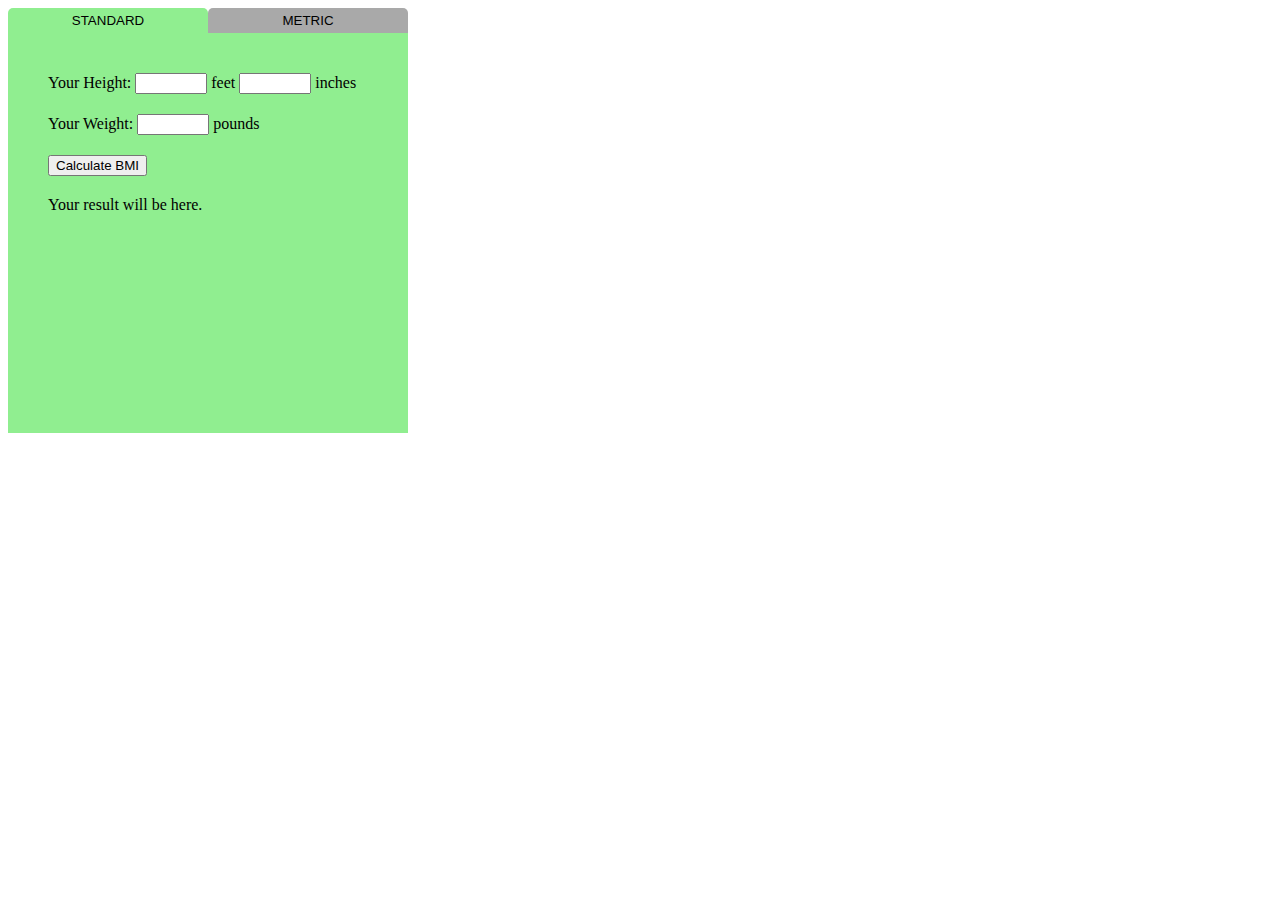
<file: BMI/index.html>
<!DOCTYPE html>
<html lang="en">
<head>
    <title>BMI</title>
    <link rel="stylesheet" href="BMI.css">
    <script src="BMI.js" defer></script>
</head>
<body>
    <div class="tab-btns">
        <button id = "standard-btn" class="tab-btn">Standard</button><!-- 
        --><button id = "metric-btn"   class="tab-btn" >Metric</button> 
    </div>

    <div id="standard-tab" class="tab">
        <label>Your Height: <input type="text" id="foot"> feet <input type="text" id="inch"> inches </label>
        <label>Your Weight: <input type="text" id="pound"> pounds</label>
        <button>Calculate BMI</button>
        <p>Your result will be here.</p>
    </div>

    <div id="metric-tab" class="tab">
        <label>Your Height: <input type="text" id="cm"> Centimeters</label>
        <label>Your Weight: <input type="text" id="kg"> Kilograms</label>
        <button>Calculate BMI</button>
        <p>Your result will be here.</p>
    </div>
</body>
</html>
</file>
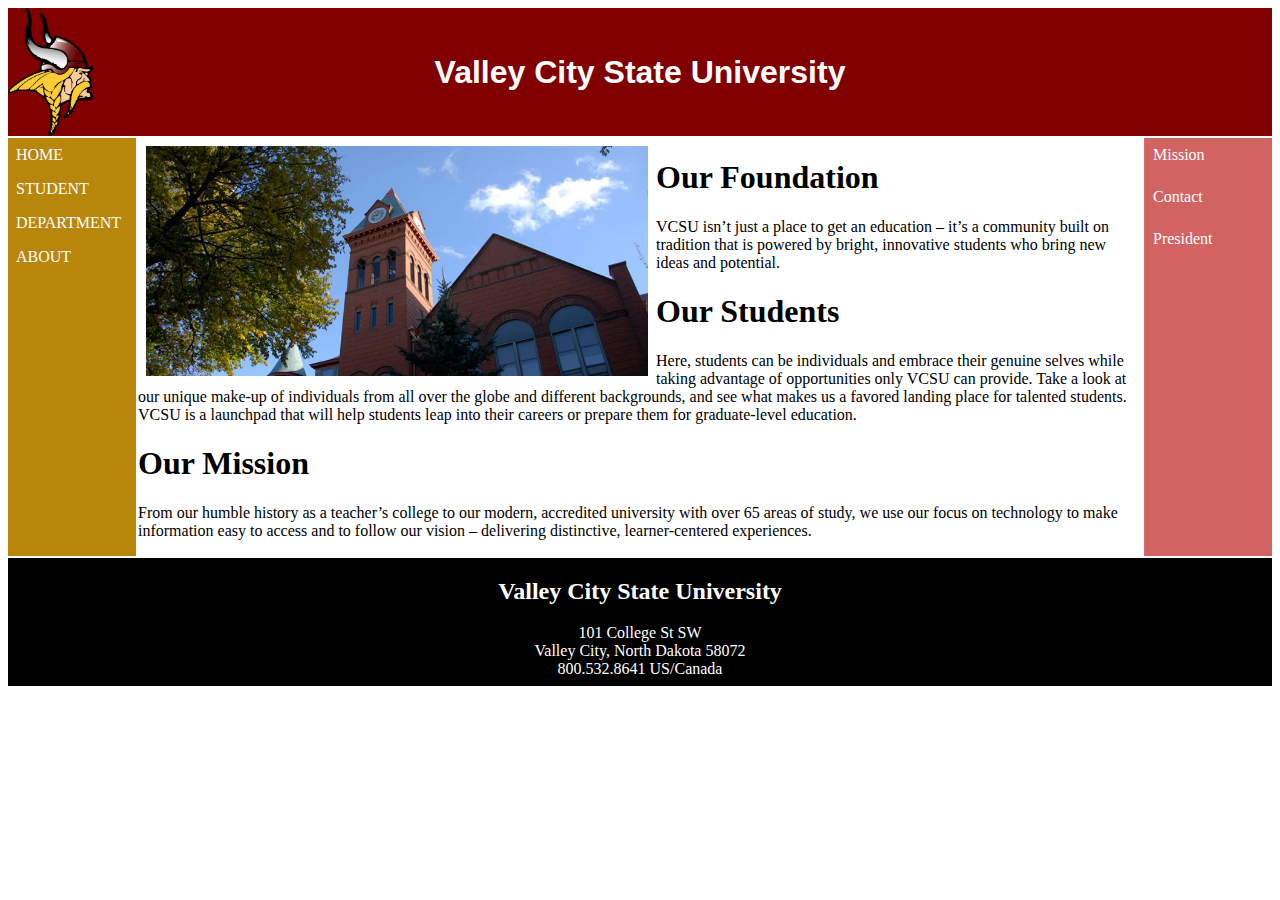
<file: ResponsiveVCSU/index.html>
<!DOCTYPE html>
<html lang="en">

<head>
    <title>Responsive VCSU Webpage</title>
    <link rel="stylesheet" href="style.css">
</head>

<body>
    <div class="container">
        <header class="item">
            Valley City State University
        </header>
        <nav class="item">
            <a href="">HOME</a>
          
            <a href="">STUDENT</a>
           
            <a href="">DEPARTMENT</a>
            
            <a href="">ABOUT</a>
        </nav>
        <main class="item">
            <img src="valley_city_state_university.jpg" alt="VCSU image">
            <article>
                <h1>Our Foundation</h1>
                <p>VCSU isn’t just a place to get an education – it’s a community built on tradition that is powered by
                    bright, innovative students who bring new ideas and potential.</p>
                <h1>Our Students</h1>
                <p>Here, students can be individuals and embrace their genuine selves while taking advantage of
                    opportunities only VCSU can provide. Take a look at our unique make-up of individuals from all over the
                    globe and different backgrounds, and see what makes us a favored landing place for talented students.
                    VCSU is a launchpad that will help students leap into their careers or prepare them for graduate-level
                    education.</p>
                <h1>Our Mission</h1>
                <p> From our humble history as a teacher’s college to our modern, accredited university with over 65 areas
                    of study, we use our focus on technology to make information easy to access and to follow our vision –
                    delivering distinctive, learner-centered experiences.</p>
                </p>

            </article>
            
        </main>
        <aside class="item">
            <a href="">Mission</a>
            
            <a href="">Contact</a>
            
            <a href="">President</a>
        </aside>
        <footer class="item">
            <h2>Valley City State University</h2>
            <p>
                101 College St SW <br>
                Valley City, North Dakota 58072 <br>
                800.532.8641 US/Canada
            </p>
        </footer>
    </div>
</body>

</html>
</file>
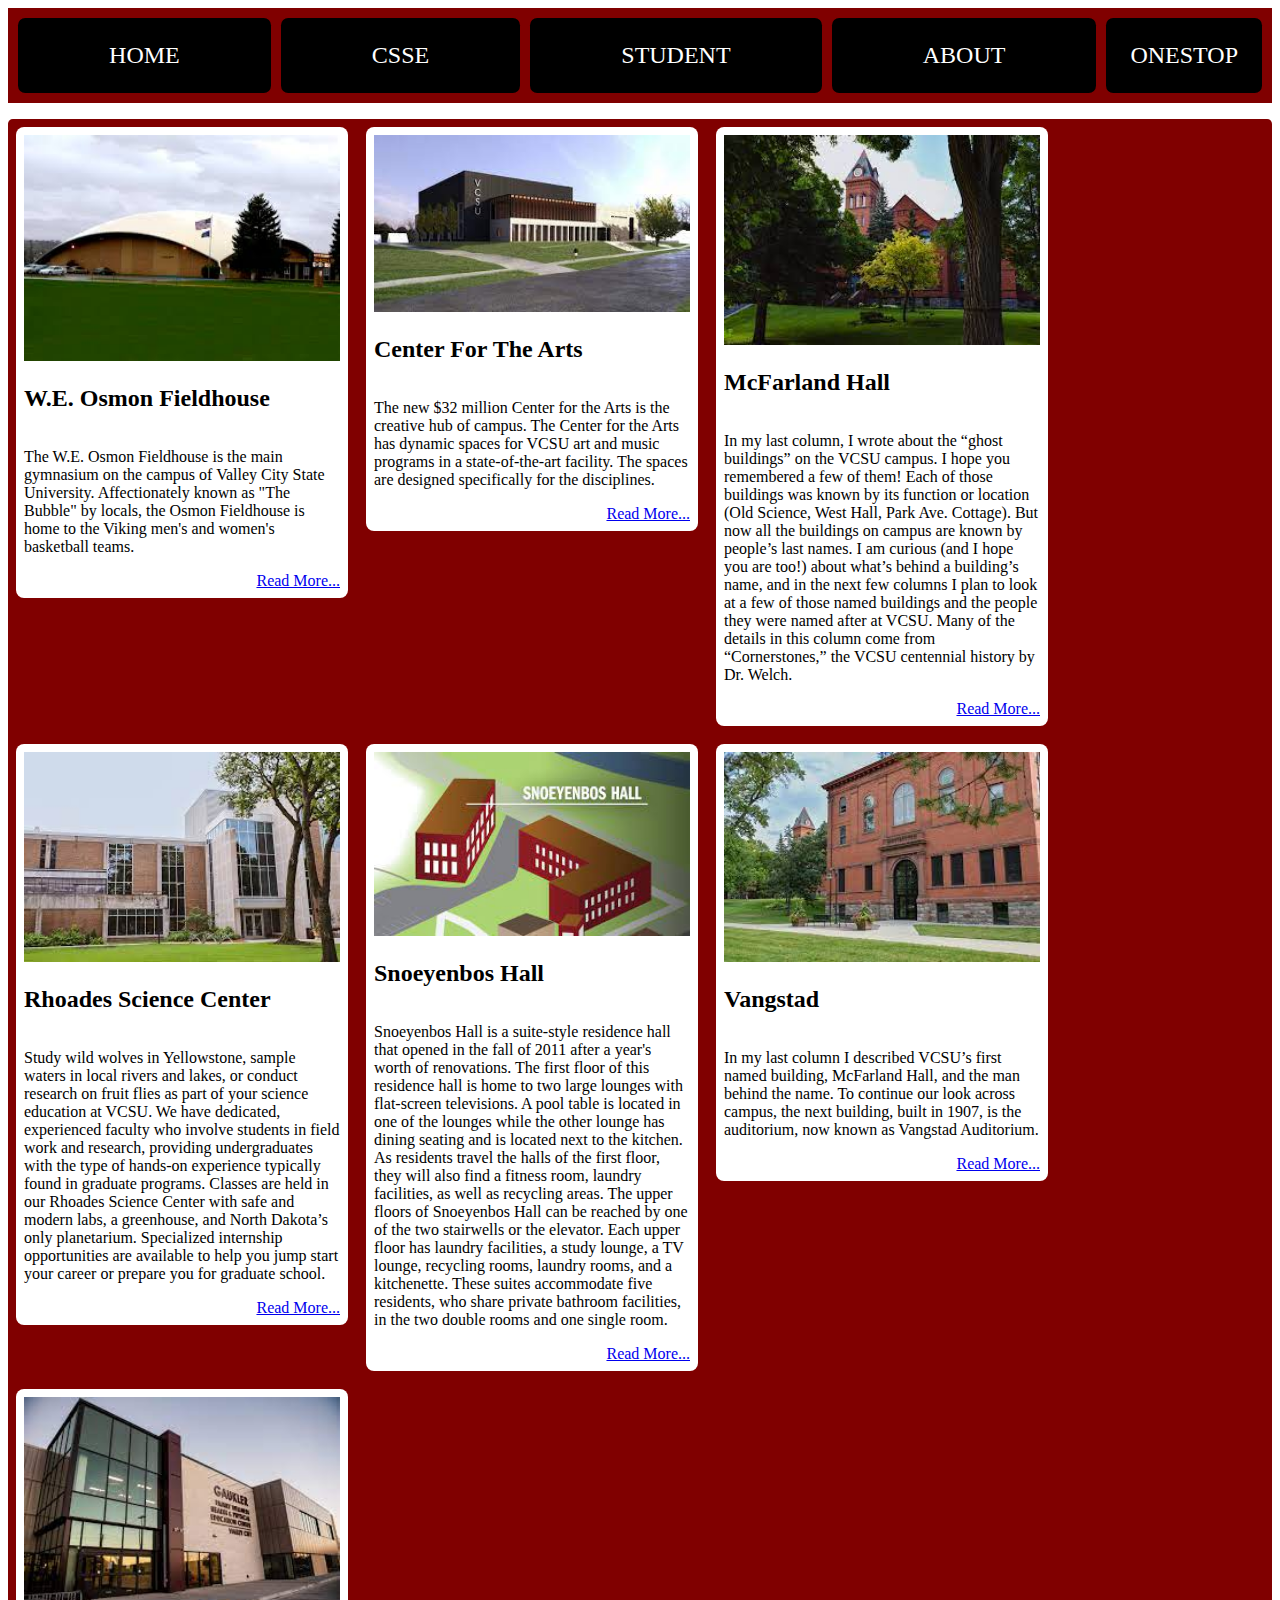
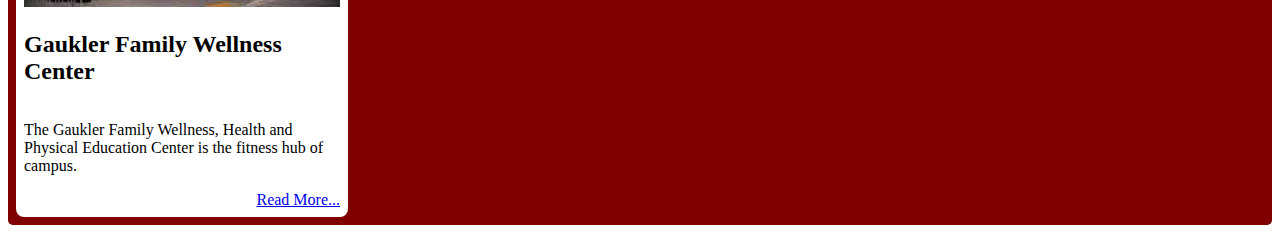
<file: vcsu_buildings/index.html>
<!DOCTYPE html>
<html lang="en">
<head>
    <title>VCSU News</title>
    <link rel="stylesheet" href="style.css">
</head>
<body>
    <nav class = "container">
        <a href="" class="items item1">HOME</a>
        <a href="" class="items item2">CSSE</a>
        <a href="" class="items item3">STUDENT</a>
        <a href="" class="items item4">ABOUT</a>
        <a href="" class="items item5">ONESTOP</a>
    </nav>

    <div class = "cards">
        <article class = "card card1">
            <div>
                <img src="Bubble.jpg" alt="">
            </div>
            <header>
                <h2>
                    W.E. Osmon Fieldhouse
                </h2>
            </header>
            <main>
                <p>The W.E. Osmon Fieldhouse is the main gymnasium on the campus of Valley City State University. Affectionately known as "The Bubble" by locals, the Osmon Fieldhouse is home to the Viking men's and women's basketball teams.
                </p>
            </main>
            <a href="Bubble.html">Read More...</a>

        </article>


        <article class = "card card2">
            <div>
                <img src="center_for_arts.jpg" alt="">
            </div>
            <header>
                <h2>
                    Center For The Arts
                </h2>
            </header>
            <main>
                <p>The new $32 million Center for the Arts is the creative hub of campus. The Center for the Arts has dynamic spaces for VCSU art and music programs in a state-of-the-art facility. The spaces are designed specifically for the disciplines.
                </p>
            </main>
            <a href="Bubble.html">Read More...</a>
        </article>


        <article class = "card card3">
            <div>
                <img src="McFarland.jpg" alt="">
            </div>
            <header>
                <h2>
                    McFarland Hall
                </h2>
            </header>
            <main>
                <p>In my last column, I wrote about the “ghost buildings” on the VCSU campus. I hope you remembered a few of them! Each of those buildings was known by its function or location (Old Science, West Hall, Park Ave. Cottage). But now all the buildings on campus are known by people’s last names. I am curious (and I hope you are too!) about what’s behind a building’s name, and in the next few columns I plan to look at a few of those named buildings and the people they were named after at VCSU. Many of the details in this column come from “Cornerstones,” the VCSU centennial history by Dr. Welch.

                </p>
            </main>
            <a href="Bubble.html">Read More...</a>

        </article>


        <article class = "card card4">
            <div>
                <img src="Rhoades.jpg" alt="">
            </div>
            <header>
                <h2>
                    Rhoades Science Center
                </h2>
            </header>
            <main>
                <p>Study wild wolves in Yellowstone, sample waters in local rivers and lakes, or conduct research on fruit flies as part of your science education at VCSU. We have dedicated, experienced faculty who involve students in field work and research, providing undergraduates with the type of hands-on experience typically found in graduate programs. Classes are held in our Rhoades Science Center with safe and modern labs, a greenhouse, and North Dakota’s only planetarium. Specialized internship opportunities are available to help you jump start your career or prepare you for graduate school.

                </p>
            </main>
            <a href="Bubble.html">Read More...</a>

        </article>

        <article class = "card card5">
            <div>
                <img src="Snoey.jpg" alt="">
            </div>
            <header>
                <h2>
                    Snoeyenbos Hall
                </h2>
            </header>
            <main>
                <p>Snoeyenbos Hall is a suite-style residence hall that opened in the fall of 2011 after a year's worth of renovations. The first floor of this residence hall is home to two large lounges with flat-screen televisions. A pool table is located in one of the lounges while the other lounge has dining seating and is located next to the kitchen. As residents travel the halls of the first floor, they will also find a fitness room, laundry facilities, as well as recycling areas. The upper floors of Snoeyenbos Hall can be reached by one of the two stairwells or the elevator. Each upper floor has laundry facilities, a study lounge, a TV lounge, recycling rooms, laundry rooms, and a kitchenette. These suites accommodate five residents, who share private bathroom facilities, in the two double rooms and one single room.

                </p>
            </main>
            <a href="Bubble.html">Read More...</a>

        </article>

        <article class = "card card6">
            <div>
                <img src="Vangstad.jpg" alt="">
            </div>
            <header>
                <h2>
                    Vangstad
                </h2>
            </header>
            <main>
                <p>In my last column I described VCSU’s first named building, McFarland Hall, and the man behind the name. To continue our look across campus, the next building, built in 1907, is the auditorium, now known as Vangstad Auditorium.

                </p>
            </main>
            <a href="Bubble.html">Read More...</a>

        </article>

        <article class = "card card7">
            <div>
                <img src="Wellness_center.jpg" alt="">
            </div>
            <header>
                <h2>
                    Gaukler Family Wellness Center
                </h2>
            </header>
            <main>
                <p>The Gaukler Family Wellness, Health and Physical Education Center is the fitness hub of campus.

                </p>
            </main>
            <a href="Bubble.html">Read More...</a>

        </article>


    </div>
</body>
</html>
</file>
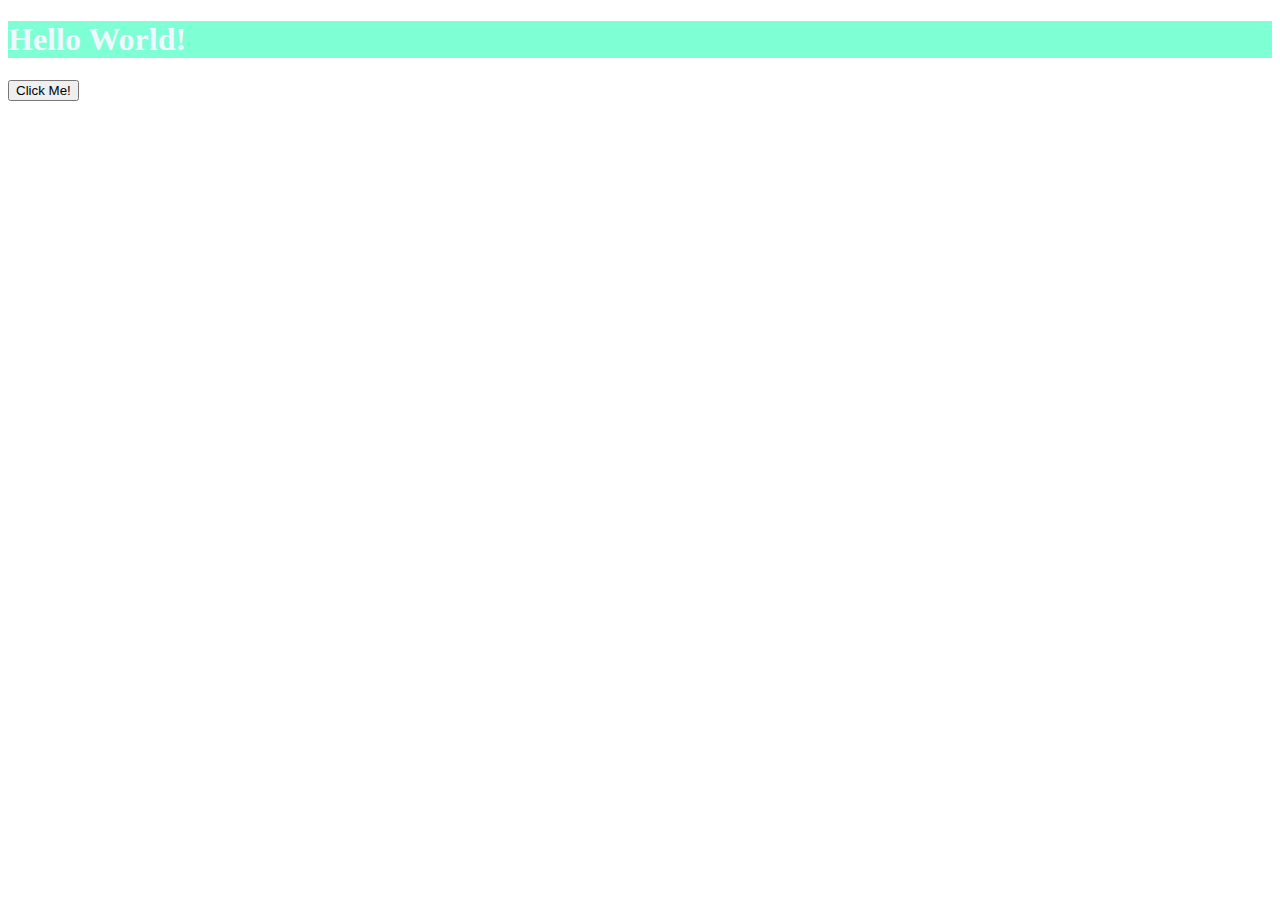
<file: worldassignment/index.html>
<!DOCTYPE html>
<html lang="en">
<head>
    <title>Document</title>
    <link rel= "stylesheet" href="style.css"></link>
    <script src="code.js" defer></script>
</head>
<body>
    <h1 id = "h1"></h1>
    <button type="button" onclick="alert('Hello world!')">Click Me!</button>
</body>

</html>
</file>
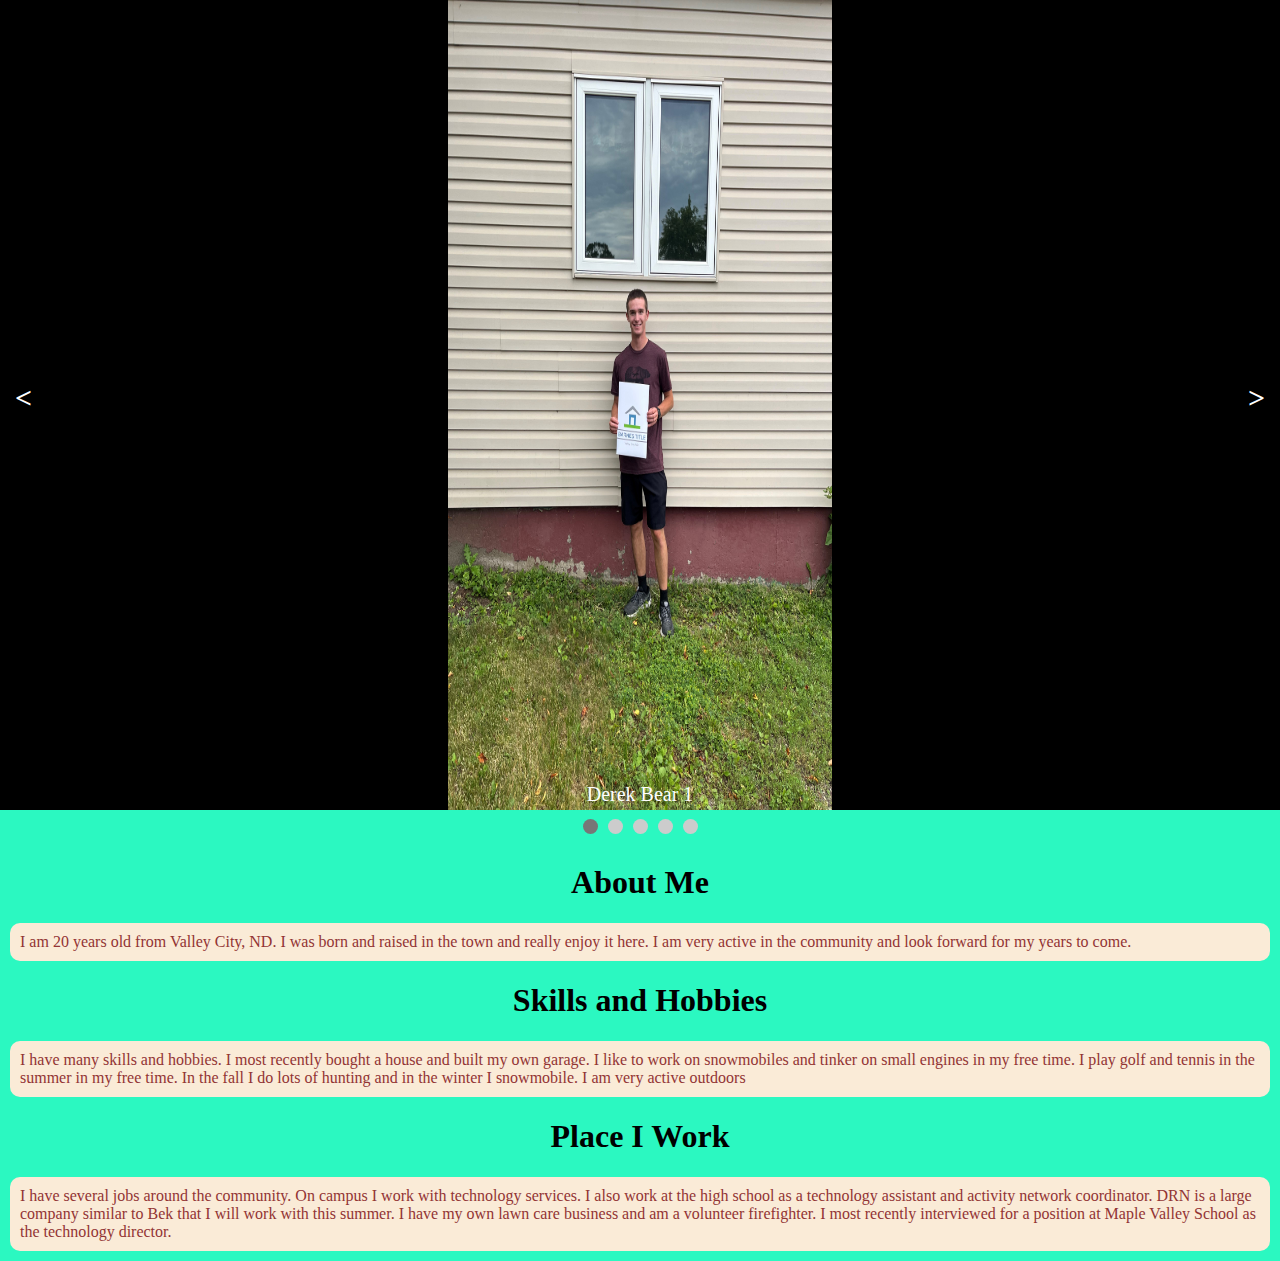
<file: d.bear/Bear.html>
<!DOCTYPE html>
<html lang="en">
<head>
    <title>Carousel</title>
    <link rel="stylesheet" href="Bear.css">
    <script src="Bear.js" defer></script>
</head>
<body>
    <div class = "slide-container">
        <a class = "previous"> &lt; </a>
        <a class = "next"> &gt; </a>
    </div>
    <div class = "dot-container"></div>
    <h1>About Me</h1>
        <p>
            I am 20 years old from Valley City, ND. I was born and raised in the town and really enjoy it here. I am very active in the community and look forward for my years to come. 
        </p>
    <h1>Skills and Hobbies</h2>
        <p>
            I have many skills and hobbies. I most recently bought a house and built my own garage. I like to work on snowmobiles and tinker on small engines in my free time. I play golf and tennis in the summer in my free time. In the fall I do lots of hunting and in the winter I snowmobile. I am very active outdoors
        </p>
        
    

    <h1>Place I Work</h3>
        <p>
            I have several jobs around the community. On campus I work with technology services. I also work at the high school as a technology assistant and activity network coordinator. DRN is a large company similar to Bek that I will work with this summer. I have my own lawn care business and am a volunteer firefighter. I most recently interviewed for a position at Maple Valley School as the technology director. 
        </p>
        
    
</body>
</html>
</file>
<file: BMI/BMI.css>
.tab-btns {
    width: 400px;
}

.tab-btn {
    width: 50%;
    background-color: gray;
    padding: 5px;
    outline: none;
    border: none;
    border-top-left-radius: 5px;
    border-top-right-radius: 5px;
    cursor: pointer;
    text-transform: uppercase;
}
.tab-btn:hover{
    background-color: darkgray;
}

.tab{
    width: 400px;
    height: 400px;
    padding: 20px;
    box-sizing: border-box;
}

#standard-tab{
    background-color: lightgreen;
}
#metric-tab{
    background-color: mediumpurple;
}

.tab > *{
    margin: 20px;
    display: block;
}

.tab input{
    width: 20%;
}
</file>
<file: ResponsiveVCSU/style.css>
.container{
    display: grid;
    grid-template-columns: 8rem auto 8rem;
    grid-template-rows: 8rem 4rem auto auto 8rem;
    row-gap: 2px;
    column-gap: 2px;
}

header{
    grid-row: 1/2;
    grid-column: 1/4;
    background-color: maroon;
    background-image: url("vikings.png");
    background-repeat: no-repeat;
    background-size: contain;
    font-size: 2rem;
    color: white;
    font-family: 'Segoe UI', Tahoma, Geneva, Verdana, sans-serif;
    font-weight: bolder;
    text-align: center;
    line-height: 8rem;
}
nav{
    grid-row: 2/5;
    grid-column: 1/2;
    background-color: darkgoldenrod;
    display: flex;
    flex-direction: column;
}
nav>a{
    color: white;
    text-decoration: none;
    margin: .5rem;
    flex-basis: auto;
    flex-grow: 0;
    flex-shrink: 1;
}
main{
    grid-row: 2/5;
    grid-column: 2/3;
    
}
main>img{
    width: 50%;
    margin: .5rem;
    float: left;
}
article{
    display: inline;
}
aside{
    grid-row: 2/5;
    grid-column: 3/4;
    background-color: white;
    border-left: 1px solid rgb(226, 104, 104);
    background-color: rgb(210, 99, 99);
    display: flex;
    flex-direction: column;
    gap: .5rem;
    
}
aside>a{
    color: white;
    text-decoration: none;
    margin: .5rem;
}
footer{
    grid-row: 5/6;
    grid-column: 1/4;
    background-color: black;
    color: white;
    text-align: center;
}
@media screen and (max-width: 1024px) {
    main {
        grid-row: 2/4;
        grid-column: 2/4;
    }
    aside {
        grid-row: 4/5;
        grid-column: 2/4;
        border-left: none;
        border-top: 1px solid black;
        flex-direction: row;
        align-items: center;
    }

    aside>a{
        flex-grow: 1;
    }
}
@media screen and (max-width: 600px) {
    nav{
        grid-row: 2/3;
        grid-column: 1/4;
        flex-direction: row;
        align-items: center;
    }
    nav>a{
        flex-grow: 1;
    }
    main{
        grid-row: 3/4;
        grid-column: 1/4;
    }
    aside{
        grid-row: 4/5;
        grid-column: 1/4;
    }
  
}
a:hover{
    animation-name: enlarge;
    animation-duration: 1s;
}
@keyframes enlarge {
    from{
        font-size: 100%;
    }
    to{
        font-size: 120%;
    }
}
</file>
<file: vcsu_buildings/style.css>
.container {
    display: flex;
    flex-direction: row;
    flex-wrap: wrap;
    column-gap: 10px;
    row-gap: 5px;
    /* gap: 10px 5px; */
    background-color: maroon;
    padding: 10px;

}

.items{
    background-color: black;
    text-align: center;
    color: white;
    font-size: 1.5em;
    width: auto;
    padding: 1em;
    border-radius: 0.3em;
    text-decoration: none;
    flex-grow: 1;
}
.item5{
    flex-grow: 0;
}


.cards{
    display: flex;
    flex-direction: row;
    flex-wrap: wrap;
    gap: 2px 2px;
    background-color: maroon;
    border-radius: 0.3em;
    margin-top: 1em;
    justify-content: flex-start;
    align-items: flex-start;
}

.card{
    background-color: white;
    flex-basis: 25%;
    border-radius: 0.5em;
    padding: 0.5em;
    margin: 0.5em;
    display: flex;
    flex-direction: column;
    flex-wrap: nowrap;
}

.text{
    background-color: white;
    flex-basis: 68%;
    border-radius: 0.5em;
    padding: 0.5em;
    margin: 0.5em;
    display: flex;
    flex-direction: column;
    flex-wrap: nowrap;
}
.card>a{
    align-self: flex-end;
}

img{
    width: 100%;
    height: auto;
}
</file>
<file: worldassignment/style.css>
h1{
            color:aliceblue;
            background-color:aquamarine;
        
        

        }
</file>
<file: d.bear/Bear.css>
* {
    box-sizing: border-box;
}

body{
    margin: 0;
}
img{
    background-color: black;
    padding-left: 35%;
    padding-right: 35%;
    width: 100%;
    height: 90vh;
}
.slide-container{
    position: relative;
}
.previous, .next{
    position: absolute;
    top: 45%;
    padding: 15px;
    color: white;
    font-weight: bolder;
    font-size: 30px;
    border-radius: 5px;
    cursor: pointer;
    user-select: none;
    transition-property: background-color;
    transition-duration: 1s;
    transition-timing-function: ease;
}
.next{
    right: 0;
}
.previous{
    left: 0;
}
.previous:hover, .next:hover, .dot:hover, .dot.active {
    background-color: #777777;
}
.caption{
    color: white;
    font-size: 20px;
    width: 100%;
    text-align: center;
    position: absolute;
    bottom: 8px;
}

.dot {
    height: 15px;
    width: 15px;
    background-color: #cccccc;
    border-radius: 50%;
    display: inline-block;
    margin: 5px;
    cursor: pointer;
    transition-property: background-color;
    transition-duration: .5s;
    transition-timing-function: ease;
}
.dot-container{
    text-align: center;
}

.slide{
    animation-name: fade;
    animation-duration: 2s;

}

p{
    padding: 10px;
    border-radius: 10px;
    background-color: antiquewhite;
    color: rgb(146, 52, 52);
    margin: 10px;
}
h1{
    color: black;
    text-align: center;

}
body{
    background-color: rgb(43, 248, 193);
    margin: 10;
}
@keyframes fade {
    from{opacity: .2;}
    to{opacity: 1;}
    
}
</file>
